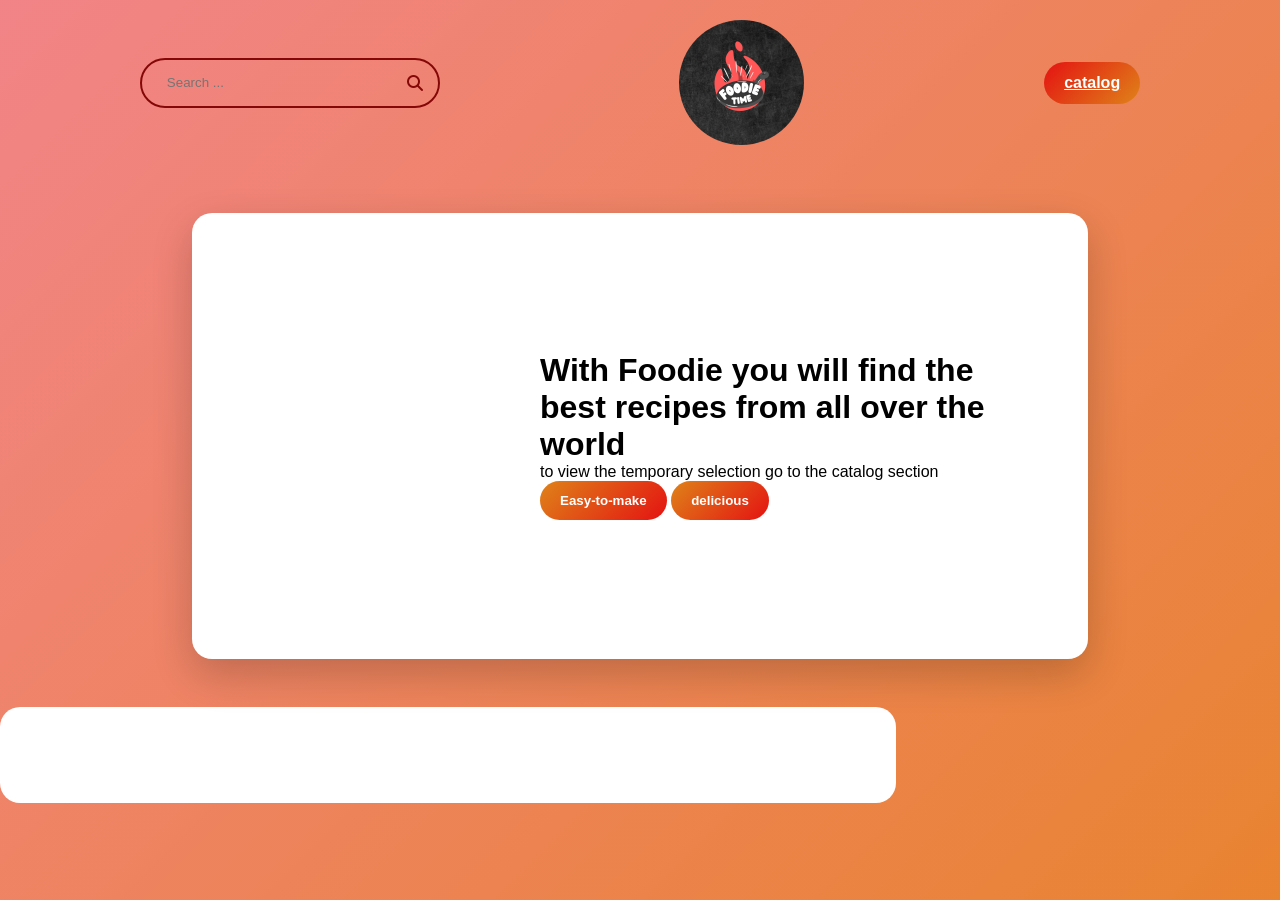
<file: index.html>
<html lang="en">
  <head>
    <meta charset="UTF-8" />
    <meta name="viewport" content="width=device-width, initial-scale=1.0" />
    <title>Foodie</title>
    <link rel="stylesheet" href="style.css" />
    <link
      rel="stylesheet"
      href="https://cdnjs.cloudflare.com/ajax/libs/font-awesome/6.4.0/css/all.min.css"
      integrity="sha512-iecdLmaskl7CVkqkXNQ/ZH/XLlvWZOJyj7Yy7tcenmpD1ypASozpmT/E0iPtmFIB46ZmdtAc9eNBvH0H/ZpiBw=="
      crossorigin="anonymous"
      referrerpolicy="no-referrer"
    />
  </head>
  <body>
    <nav>
      <form class="input-container">
        <input type="text" class="input" placeholder="Search ..." />
        <i class="fa-solid fa-magnifying-glass magnifier"></i>
      </form>
<img src="logo.png" herf="index.html" class="logo">
      <a class="btns" href="Katalogs.html">catalog</a>

    </nav>
    
    <main>
      <div class="container">
        <div class="img"></div>

        <div class="content-container">
          <h1 class="title">With Foodie you will find the best recipes from all over the world</h1>
          <p class="info">   to view the temporary selection go to the catalog section   </p>
          <button class="main-btn" >Easy-to-make</button>
          <button class="main-btn" >delicious</button>
        </div>
      </div>
    </main>



    <div>

      <section class="ingredients"></section>


    </div>
    

    <script src="app.js"></script>
  </body>
</html>
</file>
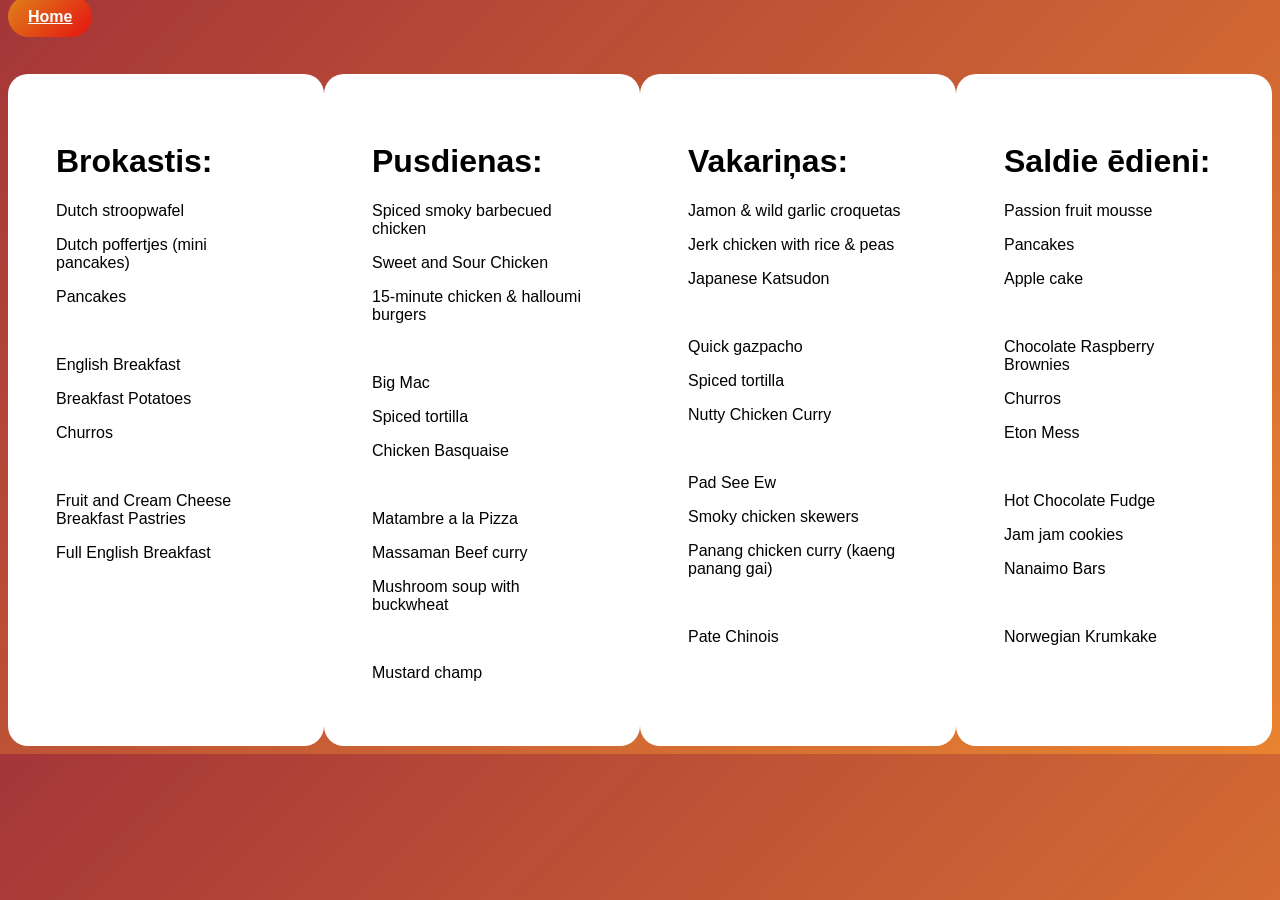
<file: Katalogs.html>
<!DOCTYPE html>
<html lang="en">
<head>
    <meta charset="UTF-8">
    <meta name="viewport" content="width=device-width, initial-scale=1.0">
    <title>Document</title>
    <link rel="stylesheet" href="style2.css" />
</head>
<body>

    <nav>

        <a class="btnss" href="index.html">Home</a>
    </nav>
    <div class="container">
    <div class="katalogs">
        <h1>Brokastis: </h1>
        <p>Dutch stroopwafel</p>
        <p>Dutch poffertjes (mini pancakes)</p>
        <p>Pancakes</p><br/>
        <p>English Breakfast</p>
        <p>Breakfast Potatoes</p>
        <p>Churros</p></br>
        <p>Fruit and Cream Cheese Breakfast Pastries</p>
        <p>Full English Breakfast </p>
        </div>


        <div class="katalogs">
            <h1>Pusdienas: </h1>
            <p>Spiced smoky barbecued chicken</p>
            <p>Sweet and Sour Chicken</p>
            <p>15-minute chicken & halloumi burgers</p><br/>
            <p>Big Mac</p>
            <p>Spiced tortilla</p>
            <p>Chicken Basquaise</p></br>
            <p>Matambre a la Pizza</p>
            <p>Massaman Beef curry</p>
            <p>Mushroom soup with buckwheat</p></br>
            <p>Mustard champ<p>
            </div>



            <div class="katalogs">
                <h1>Vakariņas: </h1>
                <p>Jamon & wild garlic croquetas</p>
                <p>Jerk chicken with rice & peas</p>
                <p>Japanese Katsudon</p><br/>
                <p>Quick gazpacho</p>
                <p>Spiced tortilla</p>
                <p>Nutty Chicken Curry</p></br>
                <p>Pad See Ew</p>
                <p>Smoky chicken skewers</p>
                <p>Panang chicken curry (kaeng panang gai)</p></br>
                <p>Pate Chinois<p>
                </div>


                <div class="katalogs">
                    <h1>Saldie ēdieni: </h1>
                    <p>Passion fruit mousse</p>
                    <p>Pancakes</p>
                    <p>Apple cake</p><br/>
                    <p>Chocolate Raspberry Brownies</p>
                    <p>Churros</p>
                    <p>Eton Mess</p></br>
                    <p>Hot Chocolate Fudge</p>
                    <p>Jam jam cookies</p>
                    <p>Nanaimo Bars</p></br>
                    <p>Norwegian Krumkake<p>
                    </div>

</div>


</body>
</html>
</file>
<file: style.css>
* {
  box-sizing: border-box;
  margin: 0;
  padding: 0;
}

body {
  font-family: Arial, sans-serif;
  background: linear-gradient(135deg, #e933399a, #e67417e3);
}

nav {
  display: flex;
  justify-content: space-around;
  align-items: center;
  padding: 20px;
}

.input-container {
  display: flex;
  align-items: center;
  border: 2px solid #850808;
  padding: 5px;
  width: 300px;
  height: 50px;
  border-radius: 50px;
  position: relative;
}

.input {
  margin-left: 20px;
  width: 100%;
  border: none;
  outline: none;
  background: transparent;
}

.magnifier {
  position: absolute;
  right: 15px;
  cursor: pointer;
  color: #850808;
}

ul li {
  display: inline;
  margin-left: 30px;
  font-weight: bold;
}

main {
  display: flex;
  justify-content: center;
  align-items: center;
}

.container {
  width: 70%;
  padding: 3rem;
  background: white;
  border-radius: 20px;
  box-shadow: 0 15px 40px rgba(0,0,0,0.2);
  margin-top: 3rem;
  display: flex;
  align-items: center;
  justify-content: space-between;
}

.img {
  width: 350px;
  height: 350px;
  border-radius: 50%;
  background: url("https://images.unsplash.com/photo-1600289031464-74d374b64991");
  background-size: cover;
  background-position: center;
}

.content-container {
  max-width: 500px;

}

.main-btn {
  background: linear-gradient(135deg, #df8319, #e41212);
  border: none;
  padding: 12px 20px;
  color: white;
  font-weight: bold;
  border-radius: 30px;
  cursor: pointer;
}

.ingredients {
  width: 70%;
  padding: 3rem;
  background: white;
  border-radius: 20px;
  box-shadow: 0 15px 40px +rgba(51, 3, 3, 0.2);
  margin-top: 3rem;
  display: flex;
  align-items: center;
  justify-content: space-between;
}


.btns{
  background: linear-gradient(135deg, #e41212, #df8319);
  border: none;
  padding: 12px 20px;
  color: white;
  font-weight: bold;
  border-radius: 30px;
  cursor: pointer;
}


.katalogs {
  max-width: 400px;
  width: 70%;
  padding: 3rem;
  background: white;
  border-radius: 20px;
  box-shadow: 0 15px 40px +rgba(51, 3, 3, 0.2);
  margin-top: 3rem;
}

.logo{
  width: 125px;
  height: 125px;
  border-radius: 50%;
  background-size: cover;
  background-position: center;
}
</file>
<file: style2.css>
body {
    font-family: Arial, sans-serif;
    background: linear-gradient(135deg, #941115d8, #e67417e3);
  }

  .container{
    display: flex;
    flex-direction: row;
    justify-content: space-between;
  }

  .katalogs {
    max-width: 250px;
    width: 70%;
    padding: 3rem;
    background: white;
    border-radius: 20px;
    box-shadow: 0 15px 40px +rgba(51, 3, 3, 0.2);
    margin-top: 3rem;
  }



  .btnss{
    background: linear-gradient(135deg, #df8319, #e41212);
    border: none;
    padding: 12px 20px;
    color: white;
    font-weight: bold;
    border-radius: 30px;
    cursor: pointer;
  }
</file>
